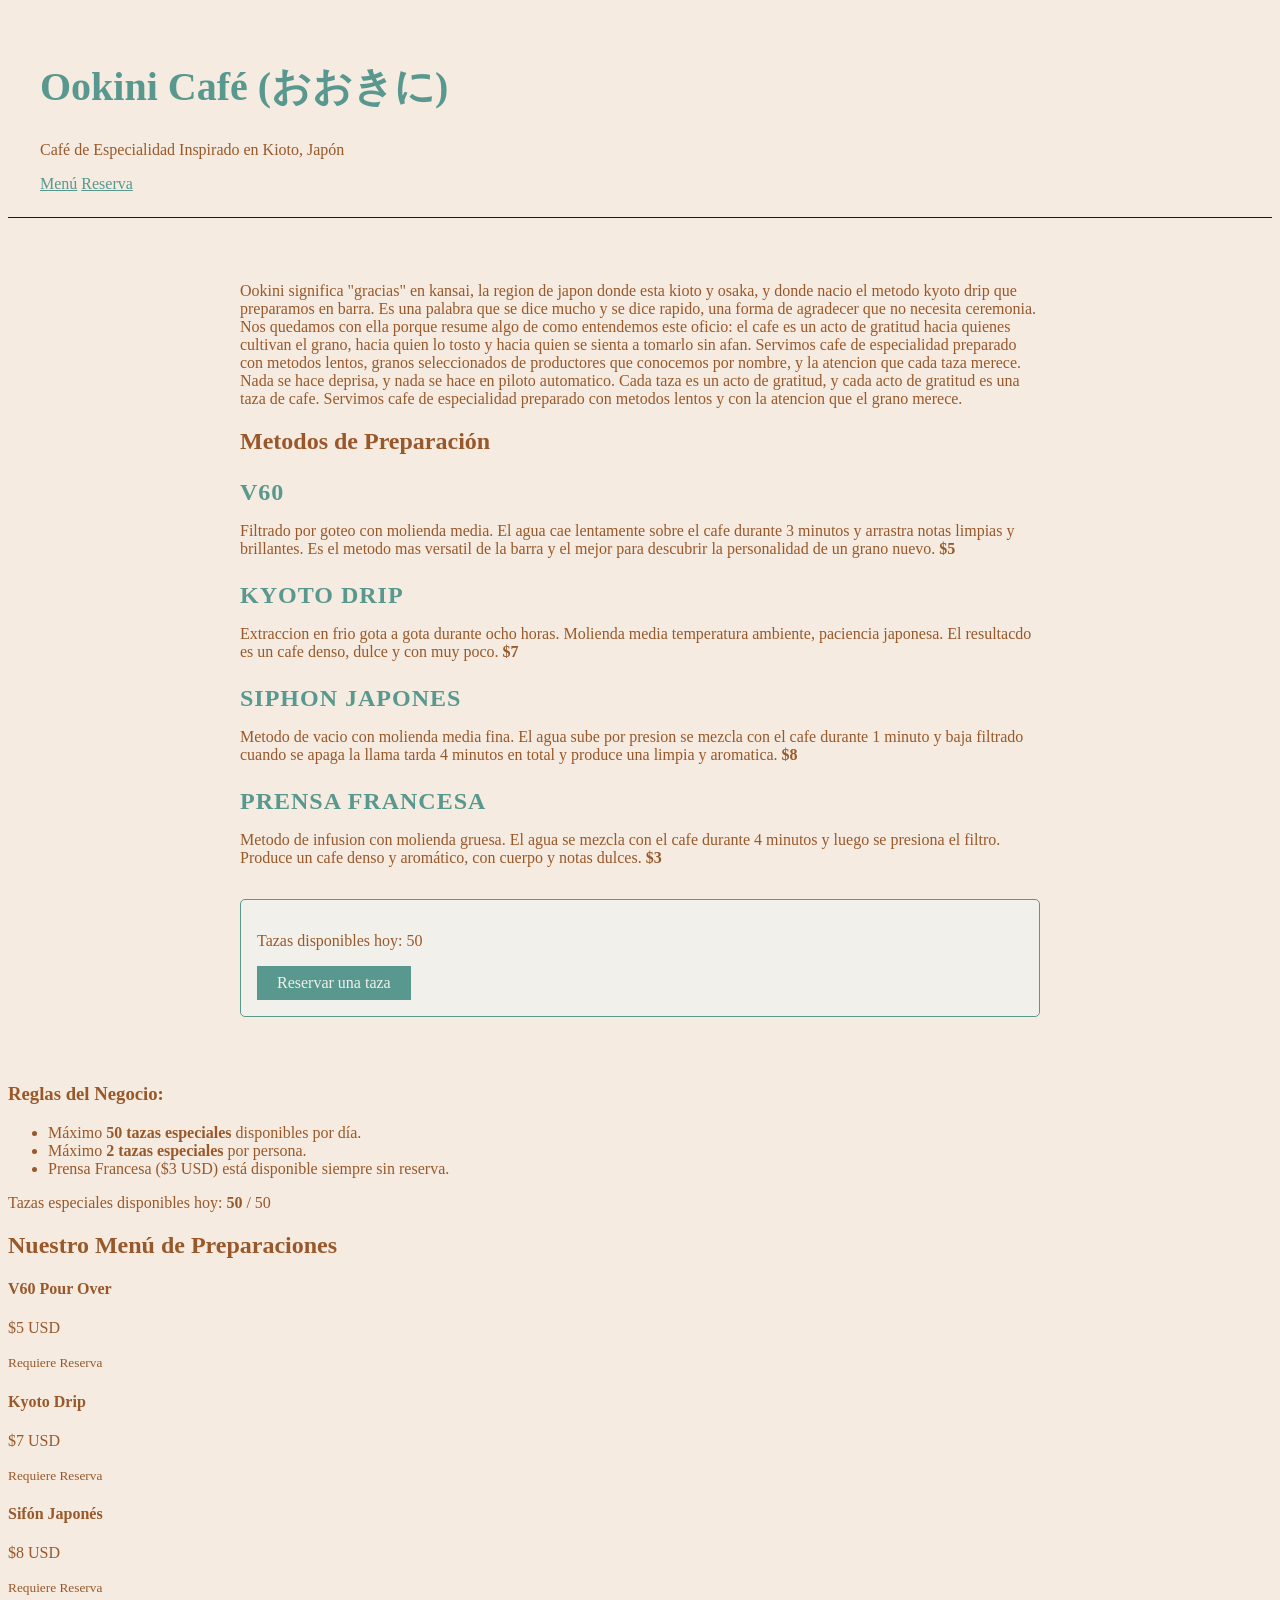
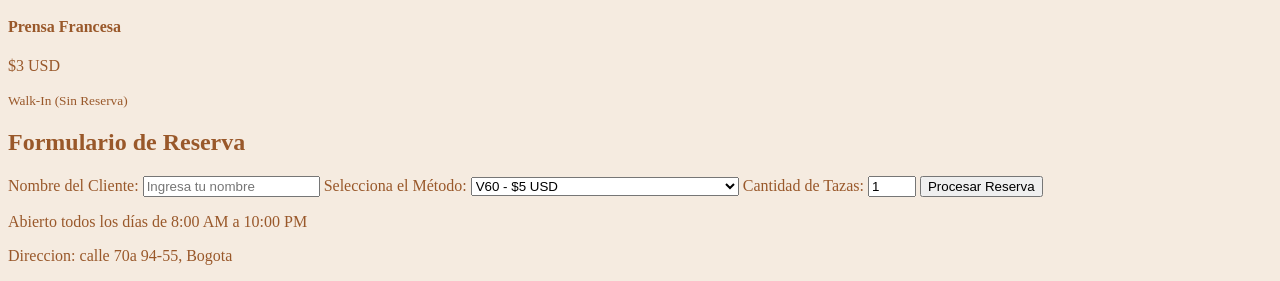
<file: index.html>
<!DOCTYPE html>
<html lang="es">

<head>
    <meta charset="UTF-8">
    <meta name="viewport" content="width=device-width, initial-scale=1.0">
    <title>Ookini</title>
    <link rel="stylesheet" href="style.css">
</head>

<body>
    <header>
        <h1>Ookini Café (おおきに)</h1>
        <p>Café de Especialidad Inspirado en Kioto, Japón</p>
        <nav>
            <a href="#menu">Menú</a>
            <a href="#reserva">Reserva</a>
        </nav>
        
    </header>
    <main>
        <section id="metodo">
            <p>Ookini significa "gracias" en kansai, la region de japon donde esta kioto y osaka, y donde nacio el metodo kyoto drip que preparamos en barra. Es una palabra que se dice mucho y se dice rapido, una forma de agradecer que no necesita ceremonia. Nos quedamos con ella porque resume algo de como entendemos este oficio: el cafe es un acto de gratitud hacia quienes cultivan el grano, hacia quien lo tosto y hacia quien se sienta a tomarlo sin afan. Servimos cafe de especialidad preparado con metodos lentos, granos seleccionados de productores que conocemos por nombre, y la atencion que cada taza merece. Nada se hace deprisa, y nada se hace en piloto automatico. Cada taza es un acto de gratitud, y cada acto de gratitud es una taza de cafe.
                Servimos cafe de especialidad
                preparado con metodos lentos y con la atencion que el grano merece.
            </p>
            <h2>Metodos de Preparación</h2>

            <h3 class="Metodo-titulo">V60</h3>
            <p>Filtrado por goteo con molienda media. El agua cae lentamente sobre el cafe durante 3 minutos y arrastra notas limpias y brillantes. Es el metodo mas versatil de la barra y el mejor para descubrir la personalidad de un grano nuevo. <span class="precio">$5</span></p>

            <h3 class="Metodo-titulo">Kyoto Drip</h3>
            <p>Extraccion en frio gota a gota durante ocho horas. Molienda media temperatura ambiente, paciencia japonesa. El resultacdo es un cafe denso, dulce y con muy poco. <span class="precio">$7</span></p>

            <h3 class="Metodo-titulo">Siphon Japones</h3>
            <p>Metodo de vacio con molienda media fina. El agua sube por presion se mezcla con el cafe durante 1 minuto y baja filtrado cuando se apaga la llama tarda 4 minutos en total y produce una limpia y aromatica. <span class="precio">$8</span></p>

            <h3 class="Metodo-titulo">Prensa francesa</h3>
            <p>Metodo de infusion con molienda gruesa. El agua se mezcla con el cafe durante 4 minutos y luego se presiona el filtro. Produce un cafe denso y aromático, con cuerpo y notas dulces.   <span class="precio">$3</span></p>
        </section>
        <section id="reserva">
            <p>Tazas disponibles hoy: <span class="contador-tazas">50</span></p>
            <button id="boton-reservar">Reservar una taza</button>
        </section>
    </main>
    <div class="container">
        <div class="card">
            <h3>Reglas del Negocio:</h3>
            <ul>
                <li>Máximo <strong>50 tazas especiales</strong> disponibles por día.</li>
                <li>Máximo <strong>2 tazas especiales</strong> por persona.</li>
                <li>Prensa Francesa ($3 USD) está disponible siempre sin reserva.</li>
            </ul>
            <p>Tazas especiales disponibles hoy: <strong id="tazasDisponibles">50</strong> / 50</p>
        </div>

        <h2>Nuestro Menú de Preparaciones</h2>
        <div class="menu-grid">
            <div class="menu-item">
                <h4>V60 Pour Over</h4>
                <p class="price">$5 USD</p>
                <small>Requiere Reserva</small>
            </div>
            <div class="menu-item">
                <h4>Kyoto Drip</h4>
                <p class="price">$7 USD</p>
                <small>Requiere Reserva</small>
            </div>
            <div class="menu-item">
                <h4>Sifón Japonés</h4>
                <p class="price">$8 USD</p>
                <small>Requiere Reserva</small>
            </div>
            <div class="menu-item">
                <h4>Prensa Francesa</h4>
                <p class="price">$3 USD</p>
                <small>Walk-In (Sin Reserva)</small>
            </div>
        </div>

        <h2>Formulario de Reserva</h2>
        <form id="formularioReserva">
            <label for="nombre">Nombre del Cliente:</label>
            <input type="text" id="nombre" placeholder="Ingresa tu nombre" required>

            <label for="metodo">Selecciona el Método:</label>
            <select id="metodo">
                <option value="V60">V60 - $5 USD</option>
                <option value="Kyoto drip">Kyoto Drip - $7 USD</option>
                <option value="Siphon">Sifón Japonés - $8 USD</option>
                <option value="Prensa Francesa">Prensa Francesa - $3 USD (Sin Reserva)</option>
            </select>

            <label for="cantidad">Cantidad de Tazas:</label>
            <input type="number" id="cantidad" min="1" max="10" value="1" required>

            <button type="button" onclick="procesarReserva()">Procesar Reserva</button>
        </form>

        <!-- Área de resultados para mostrar mensajes de confirmación o error -->
        <div id="resultado"></div>
    </div>
    
    <footer id="contacto">
        <p>Abierto todos los días de 8:00 AM a 10:00 PM</p>
        <p>Direccion: calle 70a 94-55, Bogota</p>
    </footer>
    <!-- Vinculamos el archivo de JavaScript externo -->
    <script src="script.js"></script>

</body>

</html>
</file>
<file: style.css>
body {
    background-color: #f5ebe0;
    font-family: "Cookie", cursive;
    color: #99582a;
}
h1 {
    color: #58988E;
    font-size: 2.5rem;
}
header {
    padding: 1.5rem 2rem;
    border-bottom: 1px solid #1a1a1a;
}
nav a {
    color: #58988E;
}
main {
    padding: 3rem 2rem;
    max-width: 800px;
    margin: 0 auto;
}
.Metodo-titulo {
    font-size: 1.5rem;
    letter-spacing: 1px;
    text-transform: uppercase;
    margin-bottom: 0.25rem;
    color:#58988E;
}
.precio {
    font-weight: bold;
    color: #99582a;
}
.footer {
    background-color: #58988E;
    color: #f5ebe0;
    text-align: center;
    padding: 1rem 2rem;
    margin-top: 2rem;
}
#reserva {
    margin-top: 2rem;
    padding: 1rem;
    border: 1px solid #58988E;
    border-radius: 5px;
    background-color: #f2f0ea;
    align-items: center;
    gap: 0.75rem;
}
#contador-tazas {
    font-size: 1.5rem;
    font-weight: bold;
    color: #58988E;
}
#boton-reservar {
    display: block;
    margin-top: 1rem;
    padding: 0.5rem 1.25rem;
    background-color: #58988E;
    color: #f2f0ea;
    border: none;
    font-family: Georgia, serif;
    font-size: 1rem;
    cursor: pointer;
}
</file>
